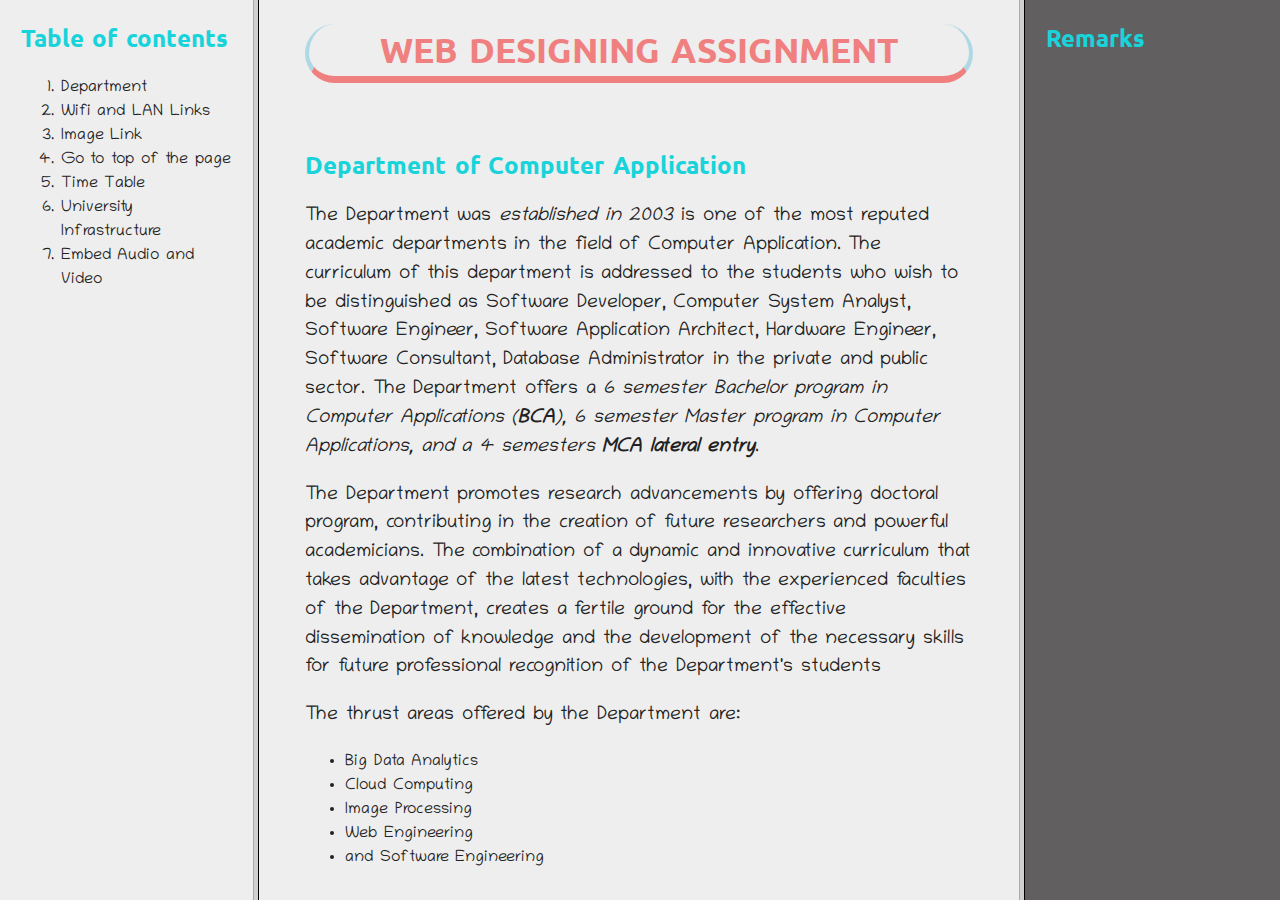
<file: index.html>
<!DOCTYPE html>
<html lang="en">
  <head>
    <meta charset="UTF-8" />
    <meta name="viewport" content="width=device-width, initial-scale=1.0" />
    <title>Web Designing Assignmen-1</title>
    <link
      href="https://fonts.googleapis.com/css2?family=Chilanka&family=Ubuntu:wght@400;500;700&display=swap"
      rel="stylesheet"
    />
    <link rel="stylesheet" href="./css/style.css" />
  </head>

  <frameset cols="20%,60%,*">
    <frame name="left" src="./left.html" />
    <frame name="main" src="./main.html" />
    <frame name="right" src="./right.html" />

    <noframes>
      <body>
        Your browser does not support frames.
      </body>
    </noframes>
  </frameset>
</html>
</file>
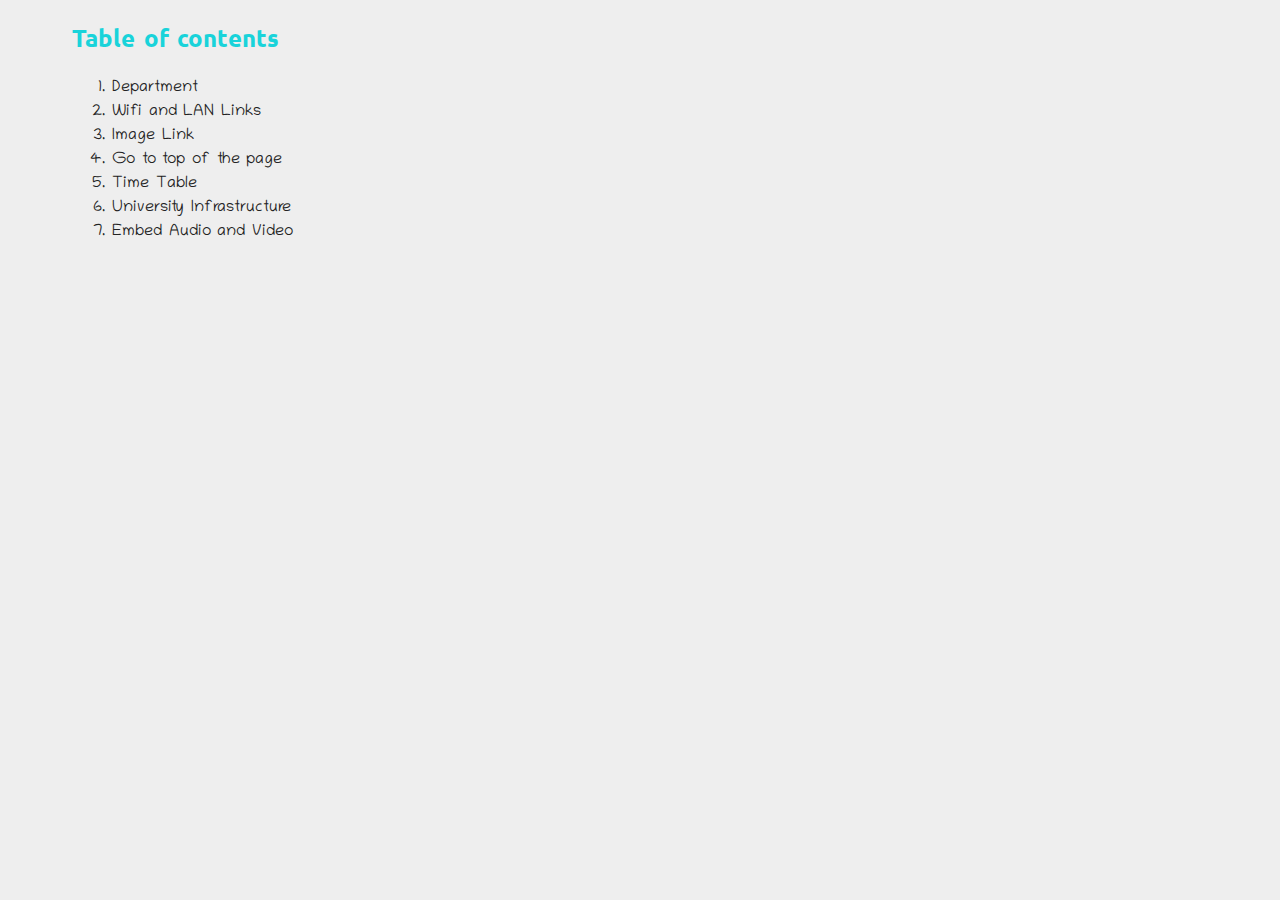
<file: left.html>
<!DOCTYPE html>
<html lang="en">
  <head>
    <meta charset="UTF-8" />
    <meta name="viewport" content="width=device-width, initial-scale=1.0" />
    <link rel="stylesheet" href="./css/style.css" />
    <link
      href="https://fonts.googleapis.com/css2?family=Chilanka&family=Ubuntu:wght@400;500;700&display=swap"
      rel="stylesheet"
    />
  </head>
  <body>
    <div class="left-page">
      <h2>Table of contents</h2>
      <ol>
        <li>
          <a href="./main.html#task1" target="main">Department</a>
        </li>
        <li>
          <a href="./main.html#task3" target="main">Wifi and LAN Links</a>
        </li>
        <li>
          <a href="./main.html#task4" target="main">Image Link</a>
        </li>
        <li>
          <a href="./main.html#task5" target="main"> Go to top of the page</a>
        </li>
        <li>
          <a href="./main.html#task6" target="main">Time Table</a>
        </li>
        <li>
          <a href="./main.html#task7" target="main">
            University Infrastructure</a
          >
        </li>
        <li>
          <a href="./main.html#task9" target="main"> Embed Audio and Video</a>
        </li>
      </ol>
    </div>
  </body>
</html>
</file>
<file: css/style.css>
body {
  background-color: #eeeeee;
  color: #222222;
  line-height: 1.5;
  font-family: chilanka;
  word-spacing: 2pt;
  padding-left: 5%;
  padding-right: 5%;
}
h1,
h2,
h3,
h4 {
  color: #19d3da;
  font-family: ubuntu;
  text-align: left;
}
hr {
  border-style: dotted;
  color: #19d3da;
  margin: 2rem auto;
  border-width: 5px;
  border-top: none;
  border-right: none;
  border-left: none;
}

.title {
  text-align: center;
  margin-bottom: 4rem;
  border-bottom: 7px solid lightcoral;
  border-left: 4px solid lightblue;
  border-right: 4px solid lightblue;
  border-radius: 30px;
  align-self: center;
  font-size: 2.2rem;
  color: lightcoral;
  text-transform: uppercase;
}
.task4 {
  text-align: center;
}
.task6 {
  text-align: center;
}
p {
  font-size: 1.2rem;
  justify-content: center;
}



.task6 table,
th,
td {
  border: 1px solid gray;
  border-collapse: collapse;
  align-items: center;
}
.task6 th,
td {
  padding: 0.7rem;
  text-align: center;
}

.task7 img {
  width: 100%;
  border-radius: 8px;
}
.task7 td {
  height: 40%;
  margin: 12px 12px 12px 12px;
  border-radius: 8px;
  width: 40%;
  text-align: left;
}
.task7 table {
  border-spacing: 10px;
}
.task7 li {
  font-size: 14px;
}
.task1 p {
  font-size: 13px;
  text-align: right;
  margin-right: 2%;
  font-weight: normal;
}

/* Left page */

a {
  text-decoration: none;
  color: #222222;
}
a:hover {
  color: white;
  background-color: lightblue;
  padding: 4px;
  border-radius: 4px;
  font-size: 14px;
}

/* Right page */
</file>
